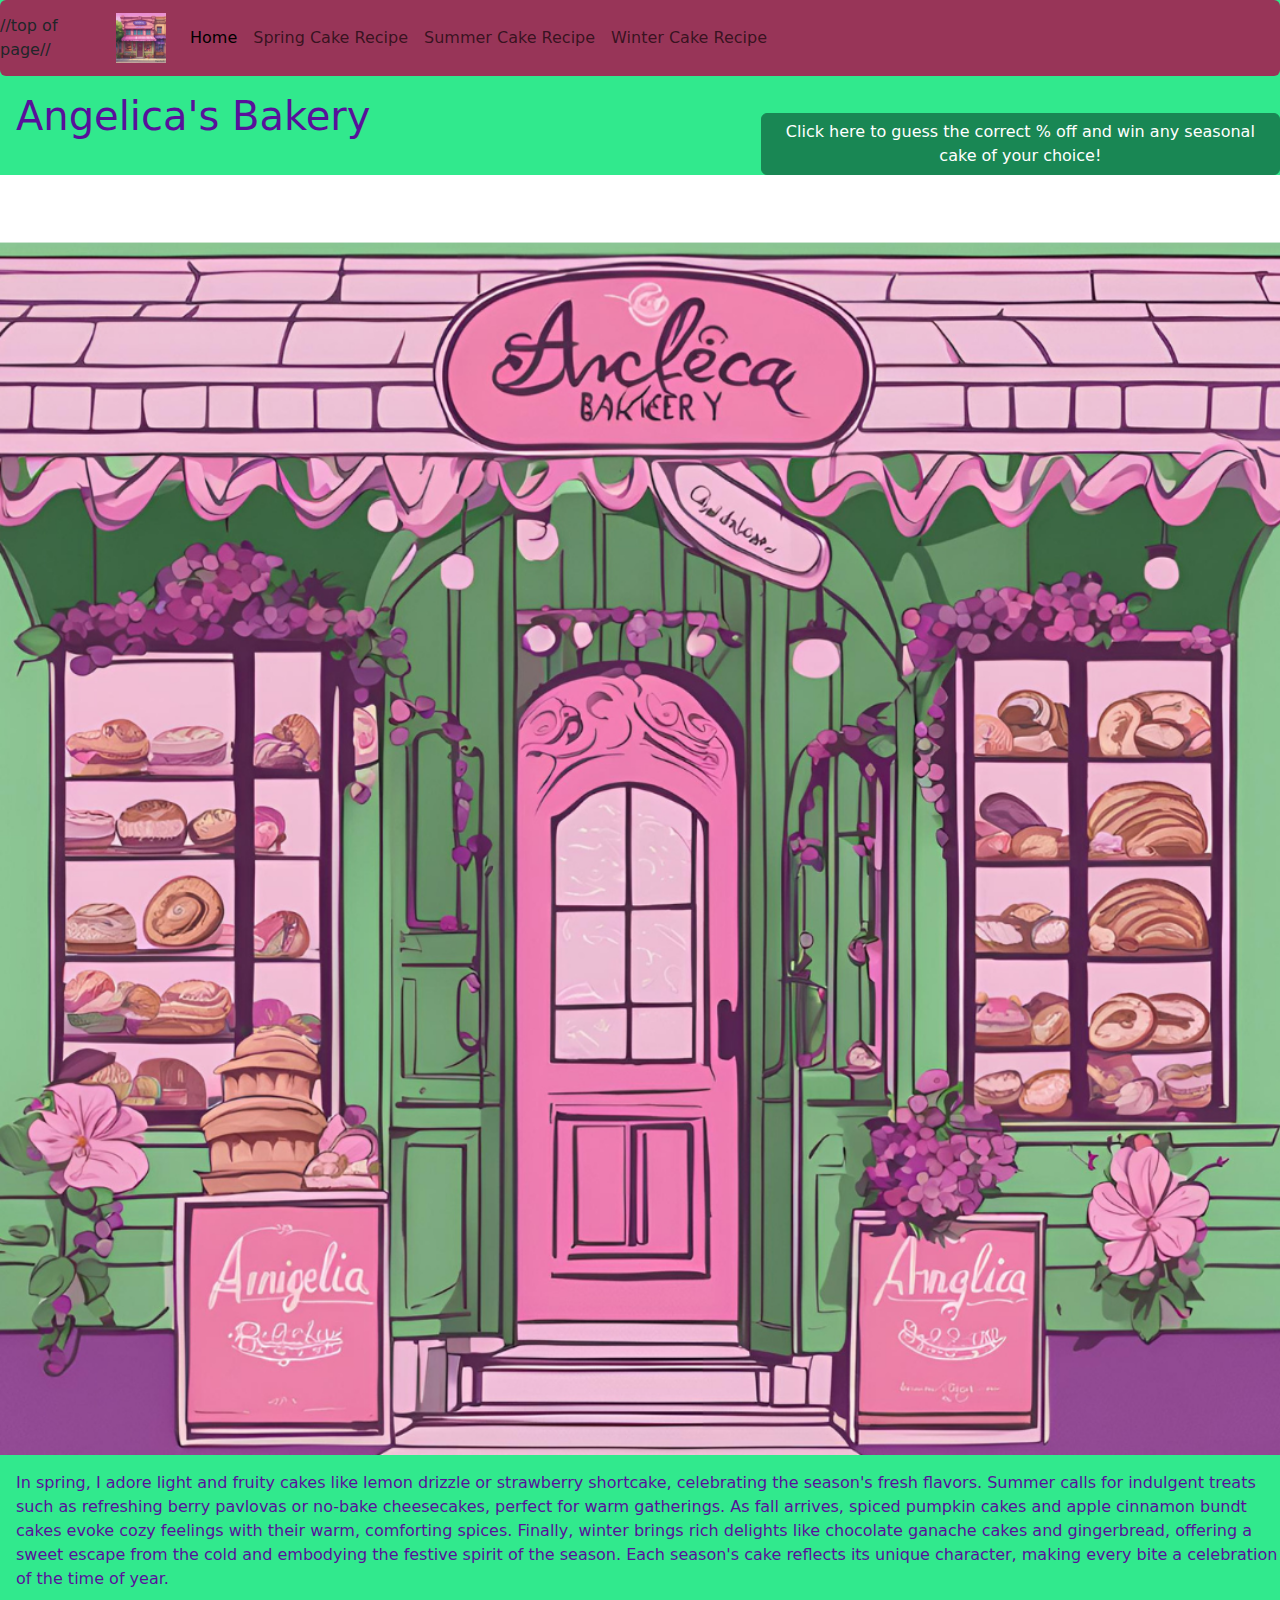
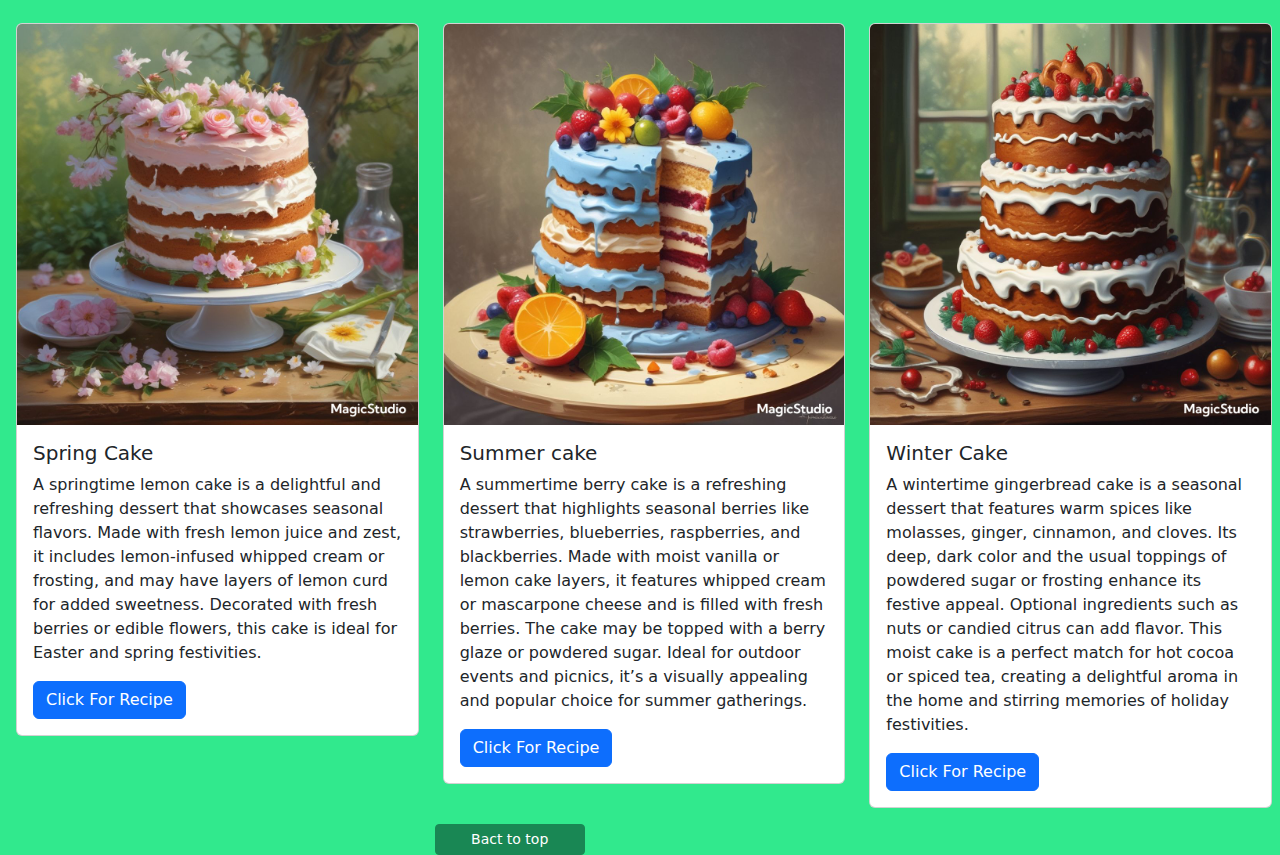
<file: index.html>
<!DOCTYPE html>
<html lang="en">
  <head>
    <meta charset="UTF-8" />
    <meta name="viewport" content="width=device-width, initial-scale=1.0" />
    <title>Document</title>
    <link
      href="https://cdn.jsdelivr.net/npm/bootstrap@5.3.3/dist/css/bootstrap.min.css"
      rel="stylesheet"
      integrity="sha384-QWTKZyjpPEjISv5WaRU9OFeRpok6YctnYmDr5pNlyT2bRjXh0JMhjY6hW+ALEwIH"
      crossorigin="anonymous"
    />
    <link href="style.css" rel="stylesheet">
    <script src="script.js"></script> 
  </head>
  <body>
    <nav class="navbar navbar-expand-lg rounded">
      //top of page//
      <div class="container-fluid">
        <a class="navbar-brand" href="#"
          ><img width="50" src="assets\nav bar logo pic.jpg"
        /></a>
        <button
          class="navbar-toggler"
          type="button"
          data-bs-toggle="collapse"
          data-bs-target="#navbarNav"
          aria-controls="navbarNav"
          aria-expanded="false"
          aria-label="Toggle navigation"
        >
          <span class="navbar-toggler-icon"></span>
        </button>
        <div class="collapse navbar-collapse" id="navbarNav">
          <ul class="navbar-nav">
            <li class="nav-item">
              <a class="nav-link active" aria-current="page" href="#">Home</a>
            </li>
            <li class="nav-item">
              <a class="nav-link" href="spring.html">Spring Cake Recipe</a>
            </li>
            <li class="nav-item">
              <a class="nav-link" href="summer.html">Summer Cake Recipe</a>
            </li>
            <li class="nav-item">
              <a class="nav-link" href="winter.html">Winter Cake Recipe</a>
            </li>
          </ul>
        </div>
      </div>
    </nav>
    <div class="row">
      <div class="col">
        <h1 style="color: rgb(88, 17, 154)" class="m-3">Angelica's Bakery</h1>
      </div>
      <div class="col-2"></div>
      <div class="col">
        <div class="spinner-grow text-success"></div>
        <span>
          <button onclick="spinWheel()"class="btn btn-success" type="button">
            Click here to guess the correct % off and win any seasonal cake of
            your choice!
          </button>
        </span>
      </div>

      <script>
        alert("Welcome to Angelicas Kitchen");
      </script>
      <img width="600" src="assets\Angelica's Bakery Photo.png" />
      <p style="font: size 16px; color: rgb(88, 17, 154)" class="m-3">
        In spring, I adore light and fruity cakes like lemon drizzle or
        strawberry shortcake, celebrating the season's fresh flavors. Summer
        calls for indulgent treats such as refreshing berry pavlovas or no-bake
        cheesecakes, perfect for warm gatherings. As fall arrives, spiced
        pumpkin cakes and apple cinnamon bundt cakes evoke cozy feelings with
        their warm, comforting spices. Finally, winter brings rich delights like
        chocolate ganache cakes and gingerbread, offering a sweet escape from
        the cold and embodying the festive spirit of the season. Each season's
        cake reflects its unique character, making every bite a celebration of
        the time of year.
      </p>
      <div class="row">
        <div class="col">
          <div class="card m-3" style="width: 100%">
            <img src="assets\Spring cake.jpg" class="card-img-top" alt="..." />
            <div class="card-body">
              <h5 class="card-title">Spring Cake</h5>
              <p class="">
                A springtime lemon cake is a delightful and refreshing dessert
                that showcases seasonal flavors. Made with fresh lemon juice and
                zest, it includes lemon-infused whipped cream or frosting, and
                may have layers of lemon curd for added sweetness. Decorated
                with fresh berries or edible flowers, this cake is ideal for
                Easter and spring festivities.
              </p>
              <a href="spring.html" class="btn btn-primary">Click For Recipe</a>
            </div>
          </div>
        </div>
        <div class="col">
          <div class="card m-3" style="width: 100%">
            <img
              src="assets\summer cake.jpg"
              class="card-img-top"
              alt="spring cake"
            />
            <div class="card-body">
              <h5 class="card-title">Summer cake</h5>
              <p class="card-text">
                A summertime berry cake is a refreshing dessert that highlights
                seasonal berries like strawberries, blueberries, raspberries,
                and blackberries. Made with moist vanilla or lemon cake layers,
                it features whipped cream or mascarpone cheese and is filled
                with fresh berries. The cake may be topped with a berry glaze or
                powdered sugar. Ideal for outdoor events and picnics, it’s a
                visually appealing and popular choice for summer gatherings.
              </p>
              <a href="summer.html" class="btn btn-primary">Click For Recipe</a>
            </div>
          </div>
        </div>
        <div class="col">
          <div class="card m-3" style="width: 100%">
            <img src="assets\winter cake.jpg" class="card-img-top" alt="..." />
            <div class="card-body">
              <h5 class="card-title">Winter Cake</h5>
              <p class="card-text">
                A wintertime gingerbread cake is a seasonal dessert that
                features warm spices like molasses, ginger, cinnamon, and
                cloves. Its deep, dark color and the usual toppings of powdered
                sugar or frosting enhance its festive appeal. Optional
                ingredients such as nuts or candied citrus can add flavor. This
                moist cake is a perfect match for hot cocoa or spiced tea,
                creating a delightful aroma in the home and stirring memories of
                holiday festivities.
              </p>
              <a href="winter.html" class="btn btn-primary">Click For Recipe</a>
            </div>
          </div>
        </div>
      </div>
      <div style=justify-content:center;
      display:flex;
      align-items:center;>
      <div class="row">
      <div class="col" ></div>
      <div class="col"><button class="btn btn-success btn-sm" style="width:150px;justify-content:center;"onclick="backToTop()">
        Bact to top
      </button></div>
      <div class="col"></div>
      </div>
    </div>


    <script
      src="https://cdn.jsdelivr.net/npm/bootstrap@5.3.3/dist/js/bootstrap.bundle.min.js"
      integrity="sha384-YvpcrYf0tY3lHB60NNkmXc5s9fDVZLESaAA55NDzOxhy9GkcIdslK1eN7N6jIeHz"
      crossorigin="anonymous"
    ></script>
  </body>
</html>
</file>
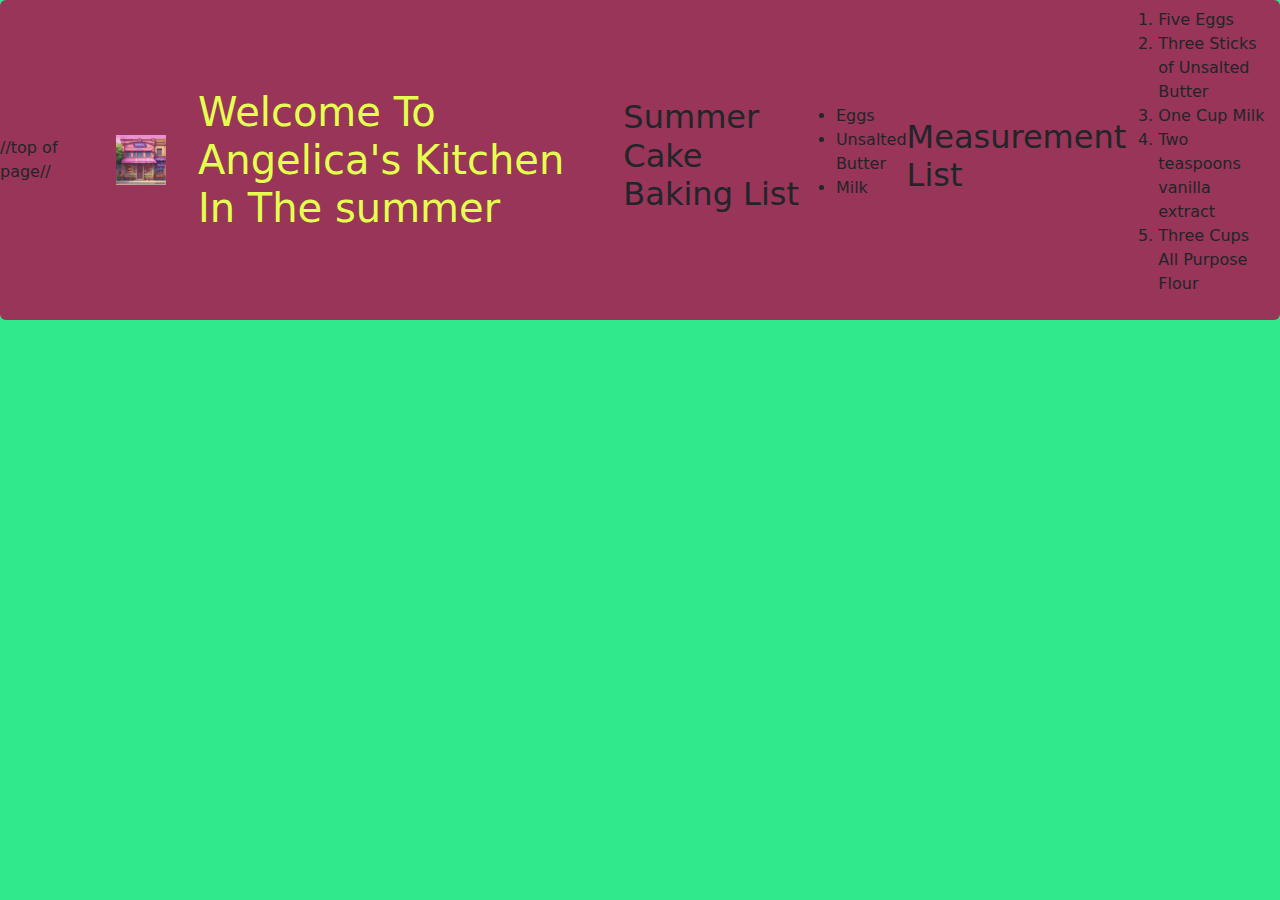
<file: summer.html>
<!DOCTYPE html>
<html lang="en">
<head>
    <meta charset="UTF-8">
    <meta name="viewport" content="width=device-width, initial-scale=1.0">
    <title>Document</title>
     <link
      href="https://cdn.jsdelivr.net/npm/bootstrap@5.3.3/dist/css/bootstrap.min.css"
      rel="stylesheet"
      integrity="sha384-QWTKZyjpPEjISv5WaRU9OFeRpok6YctnYmDr5pNlyT2bRjXh0JMhjY6hW+ALEwIH"
      crossorigin="anonymous"
    />
</head>

    <link href="style.css" rel="stylesheet">
    <script src="script.js"></script> 
  </head>
  <body>
    <nav class="navbar navbar-expand-lg rounded">
      //top of page//
      <div class="container-fluid">
        <a class="navbar-brand" href="#"
          ><img width="50" src="assets\nav bar logo pic.jpg"
        /></a>
        <button
          class="navbar-toggler"
          type="button"
          data-bs-toggle="collapse"
          data-bs-target="#navbarNav"
          aria-controls="navbarNav"
          aria-expanded="false"
          aria-label="Toggle navigation"
        >
          <span class="navbar-toggler-icon"></span>
        </button>
    
  <h1 style="color: rgb(228, 255, 77)" class="m-3" >Welcome To Angelica's Kitchen In The summer</h1>

  <h2> Summer Cake Baking List</h2>

<ul>
  <li>Eggs</li>
  <li>Unsalted Butter</li>
  <li>Milk</li>
</ul>  

<h2>Measurement List</h2>

<ol>
  <li>Five Eggs</li>
  <li>Three Sticks of Unsalted Butter </li>
  <li>One Cup Milk</li>
   <li>Two teaspoons vanilla extract</li>
  <li>Three Cups All Purpose Flour</li>
</ol> 

</body>
</html>
     <script
      src="https://cdn.jsdelivr.net/npm/bootstrap@5.3.3/dist/js/bootstrap.bundle.min.js"
      integrity="sha384-YvpcrYf0tY3lHB60NNkmXc5s9fDVZLESaAA55NDzOxhy9GkcIdslK1eN7N6jIeHz"
      crossorigin="anonymous"
    ></script>
</body>
</html>
</file>
<file: style.css>
nav{background-color:#983558}
body{background-color: bisque;}
img{margin-left: auto; display: block; margin-right:auto;}

 body {
     background-color: rgb(49, 233, 141);
 }
</file>
